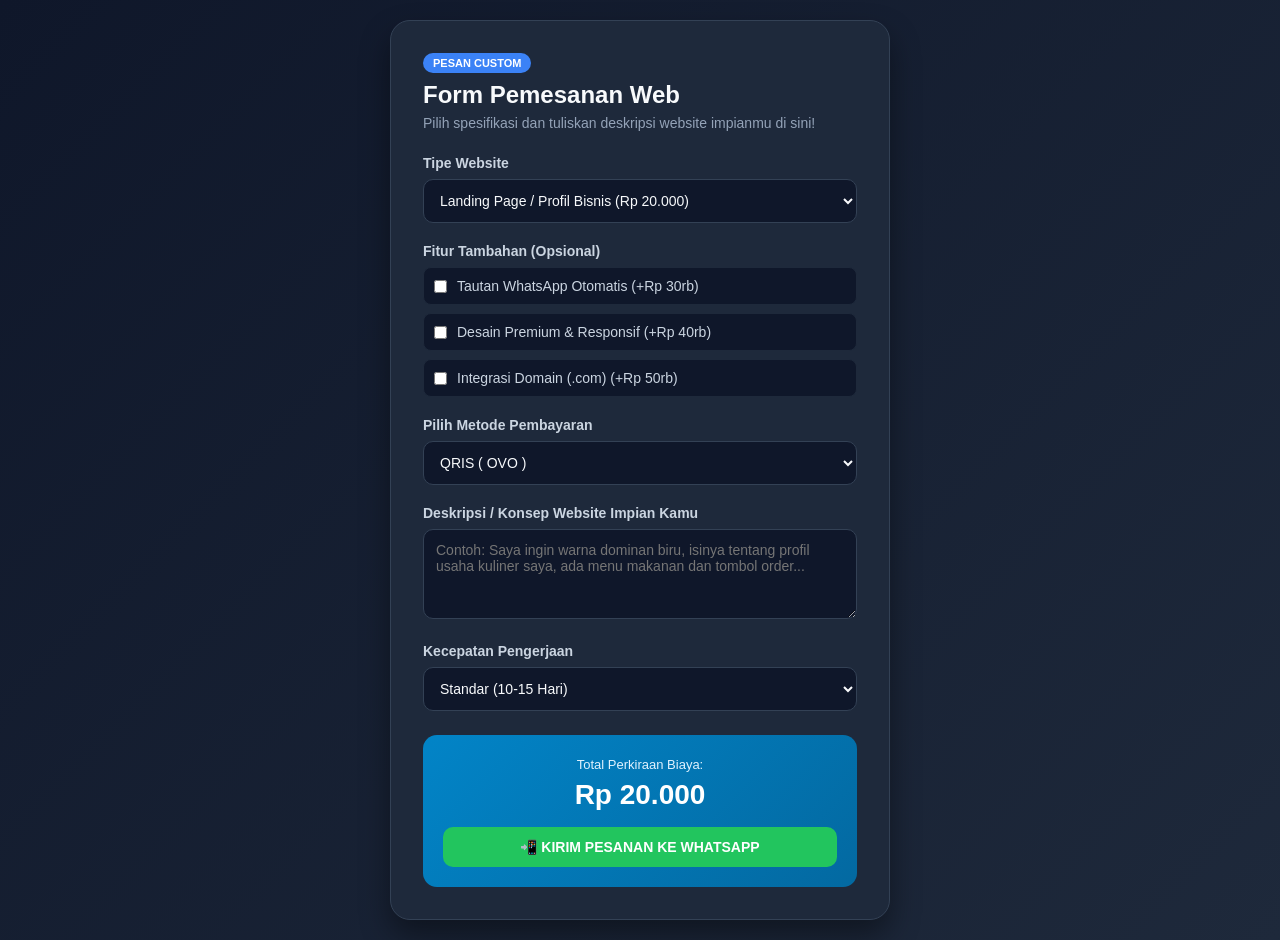
<file: index.html>
<!DOCTYPE html>
<html lang="id">
<head>
  <meta charset="UTF-8">
  <meta name="viewport" content="width=device-width, initial-scale=1.0">
  <title>Pesan Jasa Pembuatan Web - AL Code</title>
  <link rel="stylesheet" href="style.css">
</head>
<body>

  <div class="calculator-card">
    <div class="header">
      <span class="badge">Pesan Custom</span>
      <h1>Form Pemesanan Web</h1>
      <p>Pilih spesifikasi dan tuliskan deskripsi website impianmu di sini!</p>
    </div>

    <form id="calcForm">
      <!-- Jenis Website -->
      <div class="form-group">
        <label for="webType">Tipe Website</label>
        <select id="webType" onchange="calculateTotal()">
          <option value="20000">Landing Page / Profil Bisnis (Rp 20.000)</option>
          <option value="35000">Web UMKM / Portofolio Lengkap (Rp 35.000)</option>
          <option value="40000">Toko Online Sederhana (Rp 40.000)</option>
          <option value="DLL">DLL (harga menyesuaikan kebutuhan)</option>
        </select>
      </div>

      <!-- Fitur Tambahan -->
      <div class="form-group">
        <label>Fitur Tambahan (Opsional)</label>
        <div class="checkbox-group">
          <label><input type="checkbox" value="30000" class="feature" onchange="calculateTotal()"> Tautan WhatsApp Otomatis (+Rp 30rb)</label>
          <label><input type="checkbox" value="40000" class="feature" onchange="calculateTotal()"> Desain Premium & Responsif (+Rp 40rb)</label>
          <label><input type="checkbox" value="50000" class="feature" onchange="calculateTotal()"> Integrasi Domain (.com) (+Rp 50rb)</label>
        </div>
      </div>
      <!-- ========================================== -->
      <!-- MASUKKAN KODE METODE PEMBAYARAN DI SINI!   -->
      <!-- ========================================== -->
      <div class="form-group">
        <label for="paymentMethod">Pilih Metode Pembayaran</label>
        <select id="paymentMethod">
          <option value="QRIS (Scan Semua E-Wallet/M-Banking)">QRIS ( OVO )</option>
          <option value="Bayar Bertahap (DP 50% dulu)">Bayar Bertahap / DP 50% Di Awal</option>
        </select>
      </div>

      <!-- Kotak Deskripsi Kustom dari Klien -->
      <div class="form-group">
        <label for="clientNote">Deskripsi / Konsep Website Impian Kamu</label>
        <textarea id="clientNote" rows="4" placeholder="Contoh: Saya ingin warna dominan biru, isinya tentang profil usaha kuliner saya, ada menu makanan dan tombol order..."></textarea>
      </div>

      <!-- Kecepatan Pengerjaan -->
      <div class="form-group">
        <label for="speed">Kecepatan Pengerjaan</label>
        <select id="speed" onchange="calculateTotal()">
          <option value="1">Standar (10-15 Hari)</option>
          <option value="1.3">Ekspres (5-7 Hari) (+30%)</option>
        </select>
      </div>
    </form>

    <!-- Total & Tombol WA -->
    <div class="result-box">
      <span>Total Perkiraan Biaya:</span>
      <h2 id="totalPrice">Rp 20.000</h2>
      <button onclick="sendToWhatsApp()" class="btn-wa">📲 KIRIM PESANAN KE WHATSAPP</button>
    </div>
  </div>

  <script src="script.js"></script>
</body>
</html>
</file>
<file: style.css>
* {
  margin: 0;
  padding: 0;
  box-sizing: border-box;
  font-family: 'Segoe UI', Tahoma, Geneva, Verdana, sans-serif;
}

body {
  background: linear-gradient(135deg, #0f172a, #1e293b);
  min-height: 100vh;
  display: flex;
  justify-content: center;
  align-items: center;
  padding: 20px;
  color: #f8fafc;
}

.calculator-card {
  background: #1e293b;
  border: 1px solid #334155;
  border-radius: 20px;
  padding: 32px;
  max-width: 500px;
  width: 100%;
  box-shadow: 0 15px 30px rgba(0, 0, 0, 0.4);
}

.badge {
  background-color: #3b82f6;
  color: #fff;
  font-size: 11px;
  padding: 4px 10px;
  border-radius: 12px;
  text-transform: uppercase;
  font-weight: bold;
}

h1 {
  font-size: 24px;
  margin: 10px 0 6px 0;
}

.header p {
  color: #94a3b8;
  font-size: 14px;
  margin-bottom: 24px;
}

.form-group {
  margin-bottom: 20px;
}

label {
  display: block;
  font-size: 14px;
  font-weight: 600;
  margin-bottom: 8px;
  color: #cbd5e1;
}

select, textarea {
  width: 100%;
  padding: 12px;
  background-color: #0f172a;
  border: 1px solid #334155;
  color: #f8fafc;
  border-radius: 10px;
  font-size: 14px;
  outline: none;
  resize: vertical;
}

select:focus, textarea:focus {
  border-color: #38bdf8;
}

.checkbox-group label {
  display: flex;
  align-items: center;
  gap: 10px;
  font-weight: normal;
  background: #0f172a;
  padding: 10px;
  border-radius: 8px;
  margin-bottom: 8px;
  cursor: pointer;
  border: 1px solid #1e293b;
}

.checkbox-group label:hover {
  border-color: #38bdf8;
}

.result-box {
  background: linear-gradient(135deg, #0284c7, #0369a1);
  border-radius: 14px;
  padding: 20px;
  text-align: center;
  margin-top: 24px;
}

.result-box span {
  font-size: 13px;
  color: #e0f2fe;
}

.result-box h2 {
  font-size: 28px;
  margin: 6px 0 16px 0;
  color: #ffffff;
}

.btn-wa {
  width: 100%;
  padding: 12px;
  background-color: #22c55e;
  color: #ffffff;
  border: none;
  border-radius: 10px;
  font-weight: bold;
  font-size: 14px;
  cursor: pointer;
  transition: 0.2s;
}

.btn-wa:hover {
  background-color: #16a34a;
}
</file>
